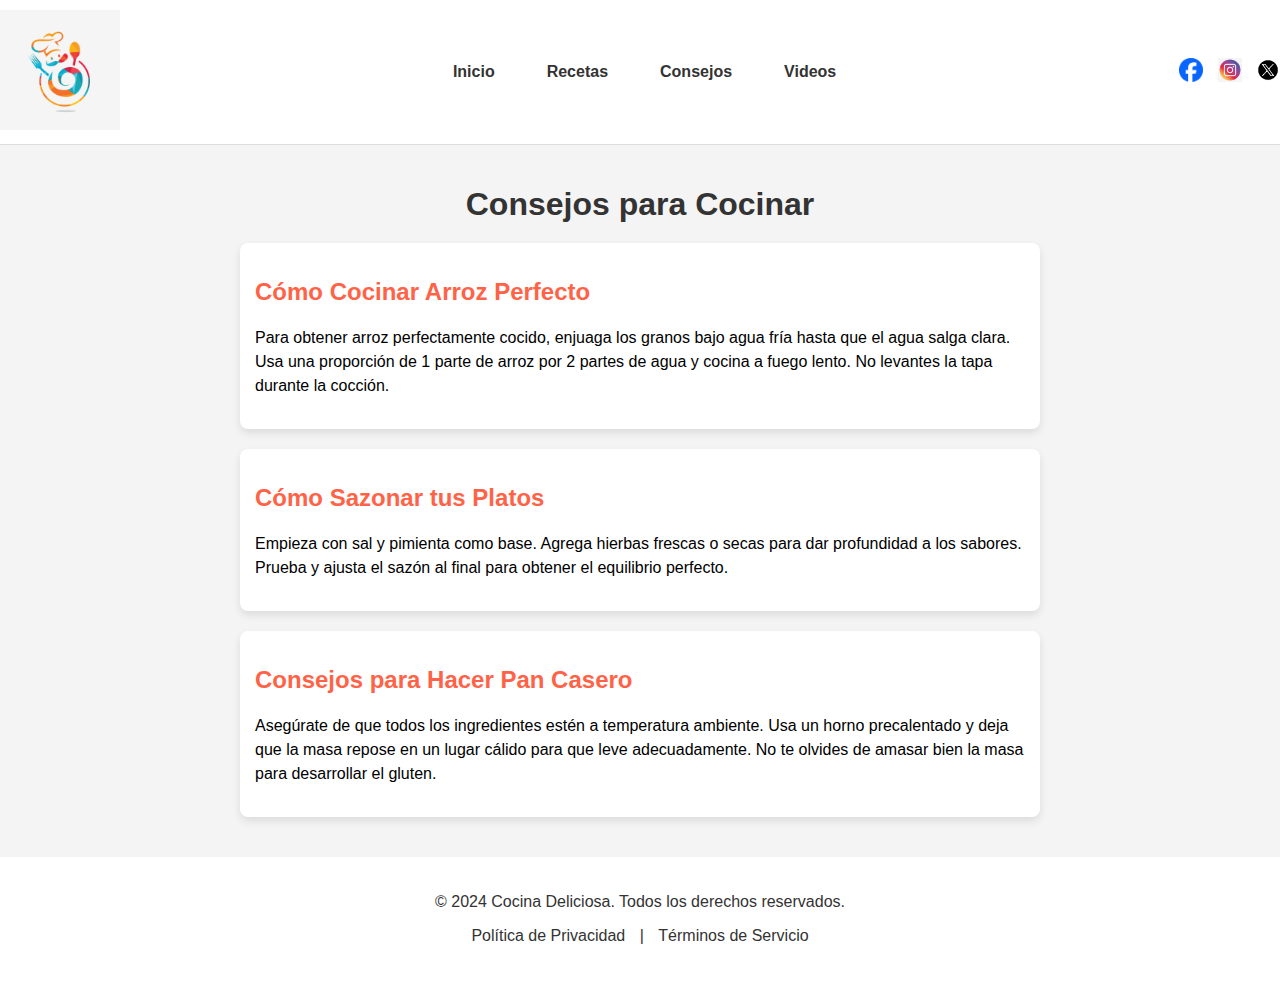
<file: html/consejos.html>
<!DOCTYPE html>
<html lang="es">
<head>
  <meta charset="UTF-8">
  <meta name="viewport" content="width=device-width, initial-scale=1.0">
  <title>Consejos de Recetas</title>
  <link rel="stylesheet" href="../css/consejos.css"> <!-- Enlace al archivo CSS -->
</head>
<body>

  <!-- Header -->
  <header>
    <nav class="navbar">
      <div class="container">
        <div class="logo">
          <a href="index.html"><img src="../img/icon.jpg" alt="Logo de la página de cocina"></a>
        </div>
        <ul class="nav-links">
          <li><a href="index.html">Inicio</a></li>
          <li><a href="recetas.html">Recetas</a></li>
          <li><a href="consejos.html">Consejos</a></li>
          <li><a href="videos.html">Videos</a></li>
        </ul>
        <div class="nav-extras">
          <div class="social-icons">
            <a href="https://www.facebook.com" target="_blank"><img src="../img/fb.png" alt="Facebook"></a>
            <a href="https://www.instagram.com" target="_blank"><img src="../img/ig.jpg" alt="Instagram"></a>
            <a href="https://www.twitter.com" target="_blank"><img src="../img/x.avif" alt="Twitter"></a>
          </div>
        </div>
      </div>
    </nav>
  </header>

  <!-- Main Content -->
  <main>
    <section class="consejos">
      <h1>Consejos para Cocinar</h1>
      
      <article class="consejo">
        <h2>Cómo Cocinar Arroz Perfecto</h2>
        <p>Para obtener arroz perfectamente cocido, enjuaga los granos bajo agua fría hasta que el agua salga clara. Usa una proporción de 1 parte de arroz por 2 partes de agua y cocina a fuego lento. No levantes la tapa durante la cocción.</p>
      </article>
      
      <article class="consejo">
        <h2>Cómo Sazonar tus Platos</h2>
        <p>Empieza con sal y pimienta como base. Agrega hierbas frescas o secas para dar profundidad a los sabores. Prueba y ajusta el sazón al final para obtener el equilibrio perfecto.</p>
      </article>

      <article class="consejo">
        <h2>Consejos para Hacer Pan Casero</h2>
        <p>Asegúrate de que todos los ingredientes estén a temperatura ambiente. Usa un horno precalentado y deja que la masa repose en un lugar cálido para que leve adecuadamente. No te olvides de amasar bien la masa para desarrollar el gluten.</p>
      </article>
    </section>
  </main>

  <!-- Footer -->
  <footer>
    <div class="container">
      <p>&copy; 2024 Cocina Deliciosa. Todos los derechos reservados.</p>
      <p><a style="color: #333;" href="politica-privacidad.html">Política de Privacidad</a> | <a href="terminos.html" style="color: #333;">Términos de Servicio</a></p>
    </div>
  </footer>

</body>
</html>
</file>
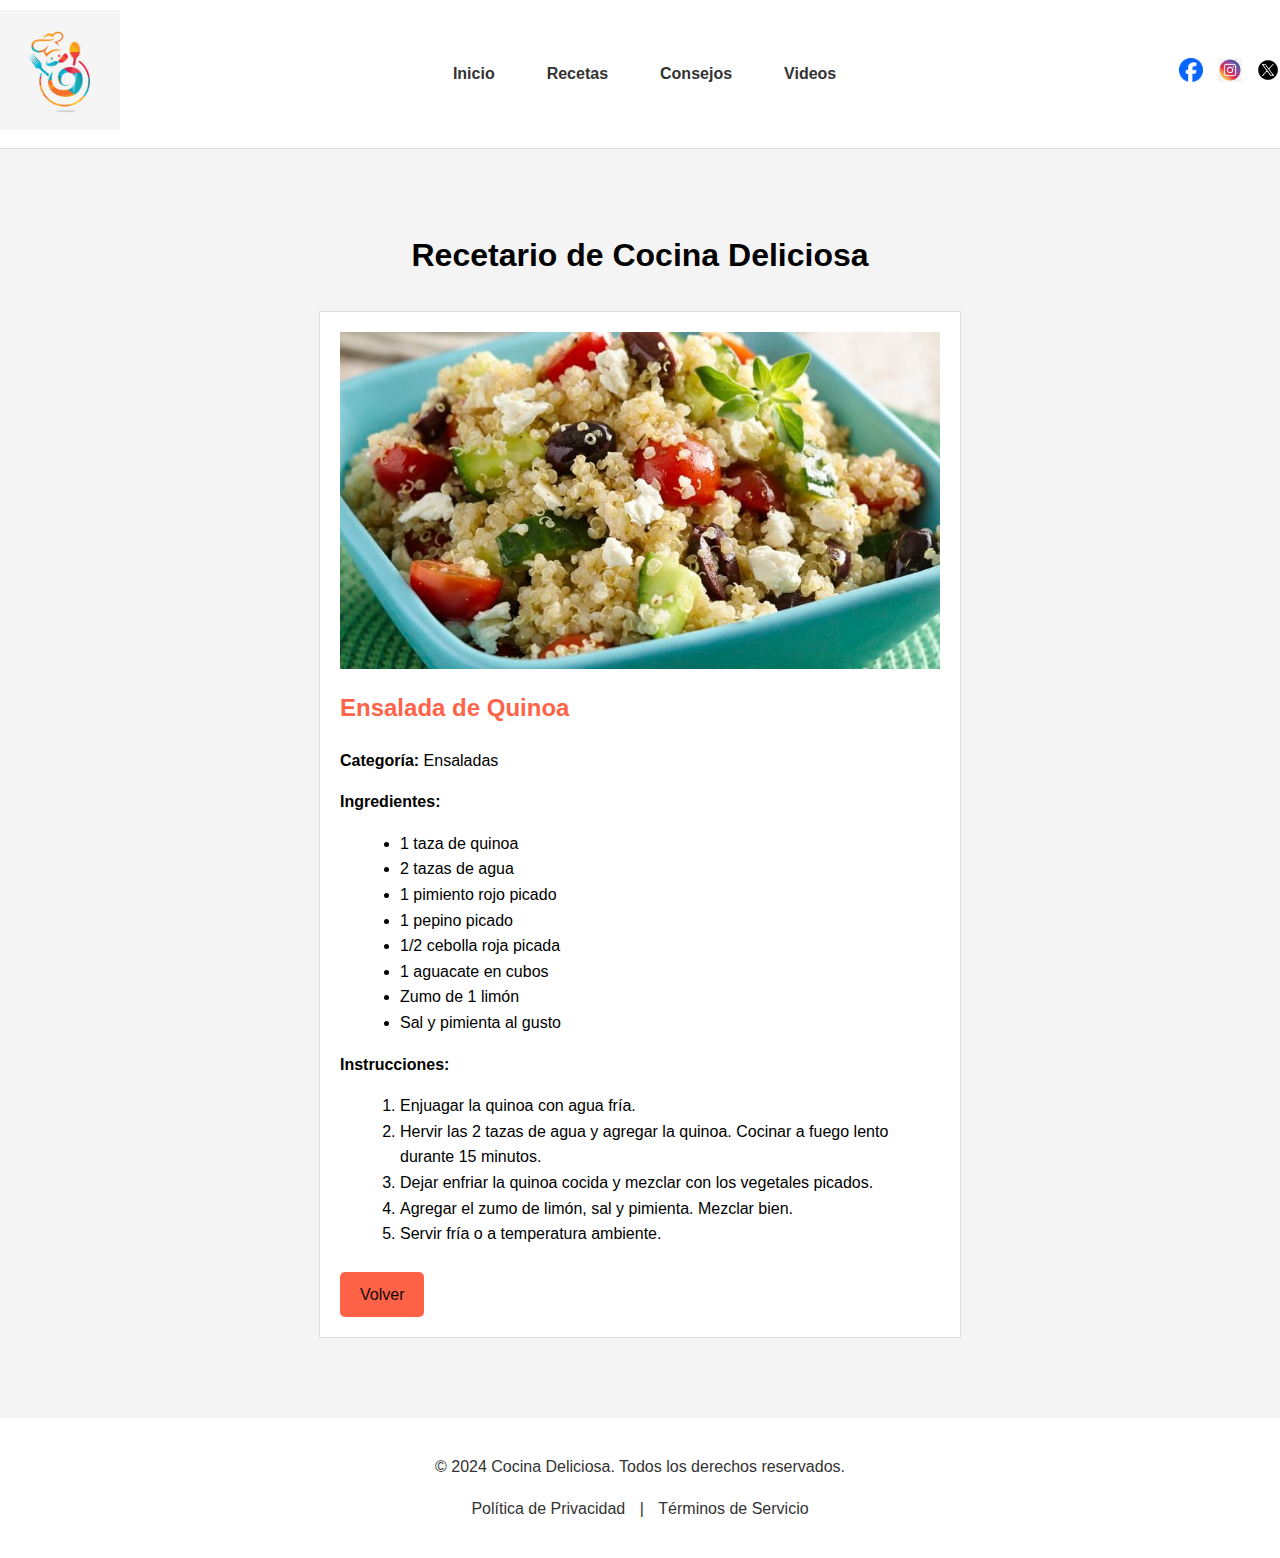
<file: html/receta1.html>
<!DOCTYPE html>
<html lang="es">
<head>
  <meta charset="UTF-8">
  <meta name="viewport" content="width=device-width, initial-scale=1.0">
  <title>Recetario de Cocina Deliciosa</title>
  <link rel="stylesheet" href="../css/recetas.css"> <!-- Enlace al archivo CSS -->
</head>
<body>

  <!-- Header -->
  <header>
    <nav class="navbar">
        <div class="container">
          <div class="logo">
            <a href="index.html"><img src="../img/icon.jpg" alt="Logo de la página de cocina"></a>
          </div>
          <ul class="nav-links">
            <li><a href="index.html">Inicio</a></li>
            <li><a href="recetas.html">Recetas</a></li>
            <li><a href="consejos.html">Consejos</a></li>
            <li><a href="videos.html">Videos</a></li>
          </ul>
          <div class="nav-extras">
            <div class="social-icons">
              <a href="https://www.facebook.com" target="_blank"><img src="../img/fb.png" alt="Facebook"></a>
              <a href="https://www.instagram.com" target="_blank"><img src="../img/ig.jpg" alt="Instagram"></a>
              <a href="https://www.twitter.com" target="_blank"><img src="../img/x.avif" alt="Twitter"></a>
            </div>
          </div>
        </div>
      </nav>
  </header>

  <!-- Sección de Recetario -->
  <main>
    <section class="recetario">
      <h1>Recetario de Cocina Deliciosa</h1>
      <div class="receta-item">
        <img src="../img/aq.jpeg" alt="Ensalada de Quinoa">
        <h2>Ensalada de Quinoa</h2>
        <p><strong>Categoría:</strong> Ensaladas</p>
        <p><strong>Ingredientes:</strong></p>
        <ul>
          <li>1 taza de quinoa</li>
          <li>2 tazas de agua</li>
          <li>1 pimiento rojo picado</li>
          <li>1 pepino picado</li>
          <li>1/2 cebolla roja picada</li>
          <li>1 aguacate en cubos</li>
          <li>Zumo de 1 limón</li>
          <li>Sal y pimienta al gusto</li>
        </ul>
        <p><strong>Instrucciones:</strong></p>
        <ol>
          <li>Enjuagar la quinoa con agua fría.</li>
          <li>Hervir las 2 tazas de agua y agregar la quinoa. Cocinar a fuego lento durante 15 minutos.</li>
          <li>Dejar enfriar la quinoa cocida y mezclar con los vegetales picados.</li>
          <li>Agregar el zumo de limón, sal y pimienta. Mezclar bien.</li>
          <li>Servir fría o a temperatura ambiente.</li>
        </ol>
        <a href="index.html" class="boton">Volver</a>
      </div>

      
  </main>
  <footer>
    <div class="container">
      <p>&copy; 2024 Cocina Deliciosa. Todos los derechos reservados.</p>
      <p><a style="color: #333;" href="politica-privacidad.html">Política de Privacidad</a> | <a href="terminos.html" style="color: #333;">Términos de Servicio</a></p>
    </div>
  </footer>

</body>
</html>
</file>
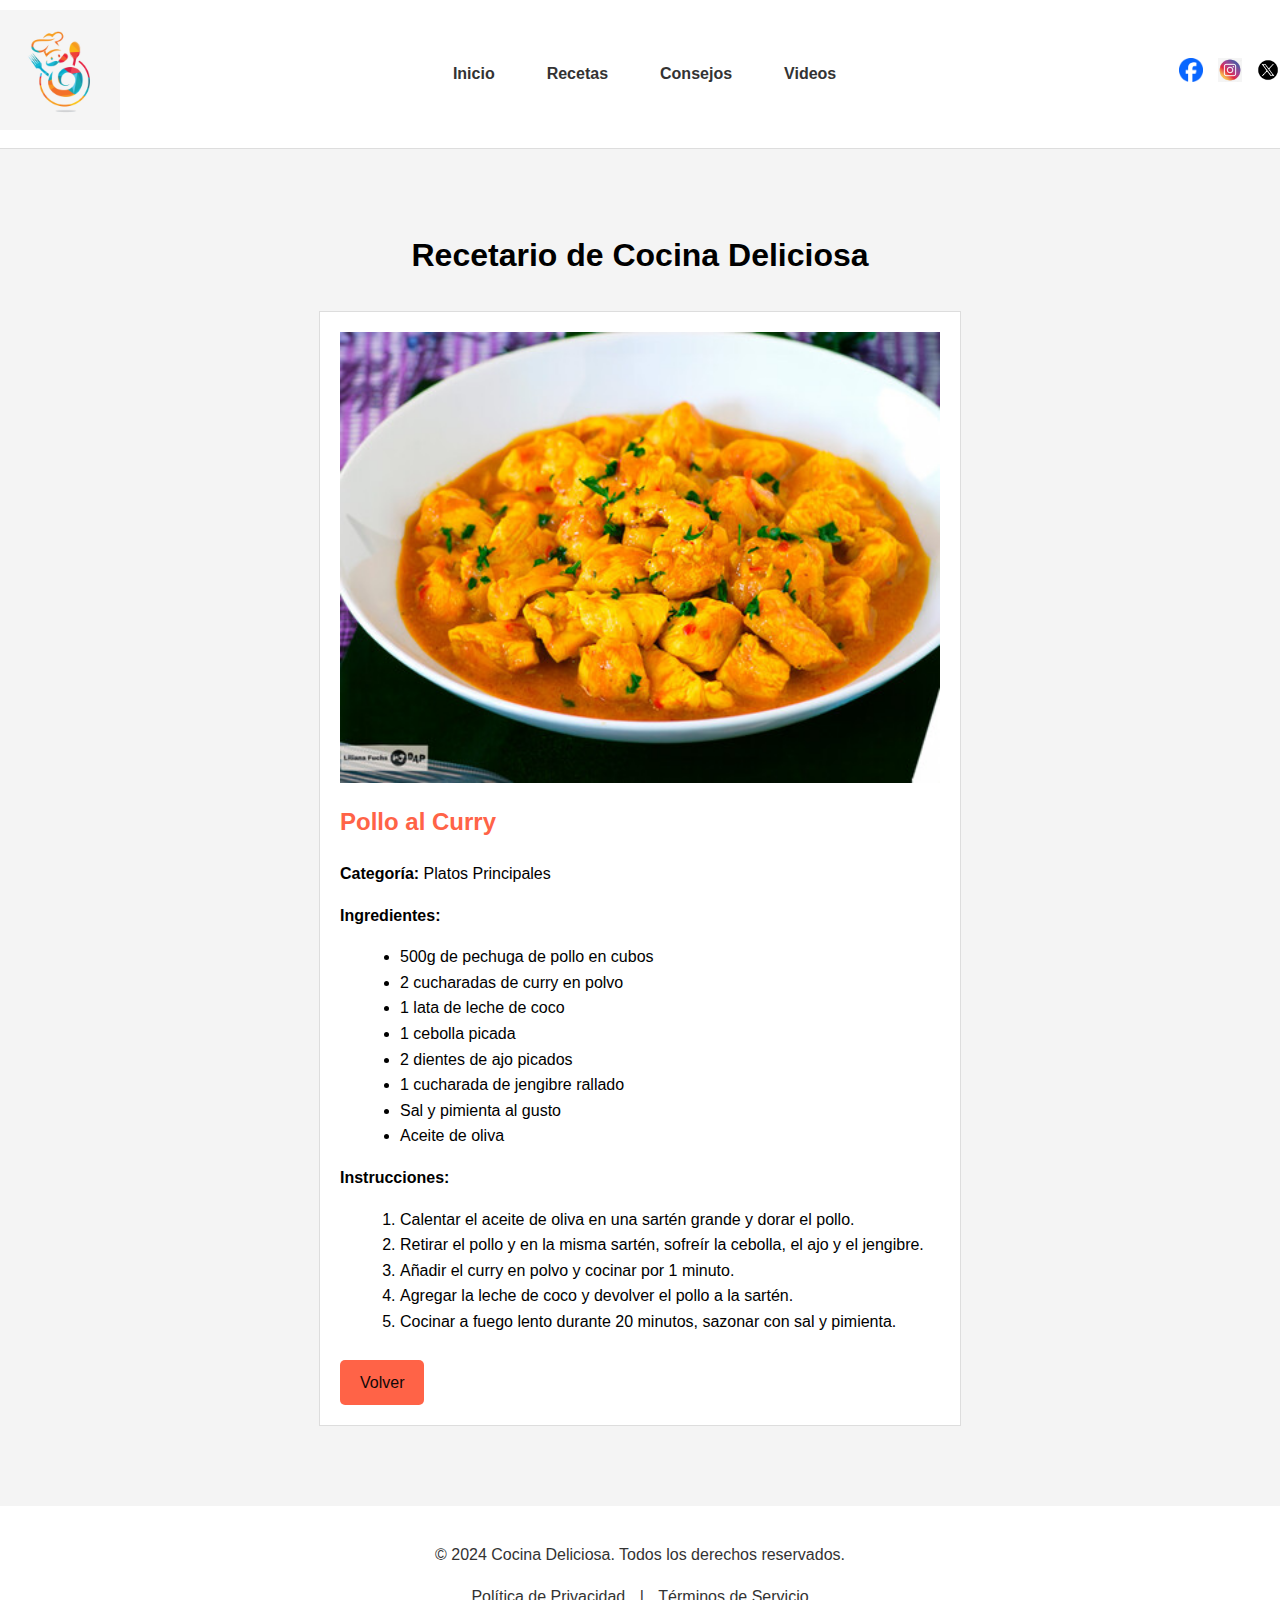
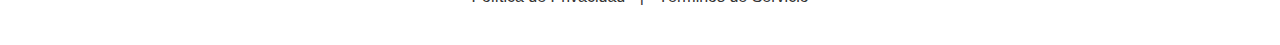
<file: html/receta2.html>
<!DOCTYPE html>
<html lang="es">
<head>
  <meta charset="UTF-8">
  <meta name="viewport" content="width=device-width, initial-scale=1.0">
  <title>Recetario de Cocina Deliciosa</title>
  <link rel="stylesheet" href="../css/recetas.css"> <!-- Enlace al archivo CSS -->
</head>
<body>

  <!-- Header -->
  <header>
    <nav class="navbar">
        <div class="container">
          <div class="logo">
            <a href="index.html"><img src="../img/icon.jpg" alt="Logo de la página de cocina"></a>
          </div>
          <ul class="nav-links">
            <li><a href="index.html">Inicio</a></li>
            <li><a href="recetas.html">Recetas</a></li>
            <li><a href="consejos.html">Consejos</a></li>
            <li><a href="videos.html">Videos</a></li>
          </ul>
          <div class="nav-extras">
            <div class="social-icons">
              <a href="https://www.facebook.com" target="_blank"><img src="../img/fb.png" alt="Facebook"></a>
              <a href="https://www.instagram.com" target="_blank"><img src="../img/ig.jpg" alt="Instagram"></a>
              <a href="https://www.twitter.com" target="_blank"><img src="../img/x.avif" alt="Twitter"></a>
            </div>
          </div>
        </div>
      </nav>
  </header>

  <!-- Sección de Recetario -->
  <main>
    <section class="recetario">
      <h1>Recetario de Cocina Deliciosa</h1>

      <div class="receta-item">
        <img src="../img/pc.jpg" alt="Pollo al Curry">
        <h2>Pollo al Curry</h2>
        <p><strong>Categoría:</strong> Platos Principales</p>
        <p><strong>Ingredientes:</strong></p>
        <ul>
          <li>500g de pechuga de pollo en cubos</li>
          <li>2 cucharadas de curry en polvo</li>
          <li>1 lata de leche de coco</li>
          <li>1 cebolla picada</li>
          <li>2 dientes de ajo picados</li>
          <li>1 cucharada de jengibre rallado</li>
          <li>Sal y pimienta al gusto</li>
          <li>Aceite de oliva</li>
        </ul>
        <p><strong>Instrucciones:</strong></p>
        <ol>
          <li>Calentar el aceite de oliva en una sartén grande y dorar el pollo.</li>
          <li>Retirar el pollo y en la misma sartén, sofreír la cebolla, el ajo y el jengibre.</li>
          <li>Añadir el curry en polvo y cocinar por 1 minuto.</li>
          <li>Agregar la leche de coco y devolver el pollo a la sartén.</li>
          <li>Cocinar a fuego lento durante 20 minutos, sazonar con sal y pimienta.</li>
        </ol>
        <a href="index.html" class="boton">Volver</a>
      </div>
    </section>
  </main>
  <footer>
    <div class="container">
      <p>&copy; 2024 Cocina Deliciosa. Todos los derechos reservados.</p>
      <p><a style="color: #333;" href="politica-privacidad.html">Política de Privacidad</a> | <a href="terminos.html" style="color: #333;">Términos de Servicio</a></p>
    </div>
  </footer>

</body>
</html>
</file>
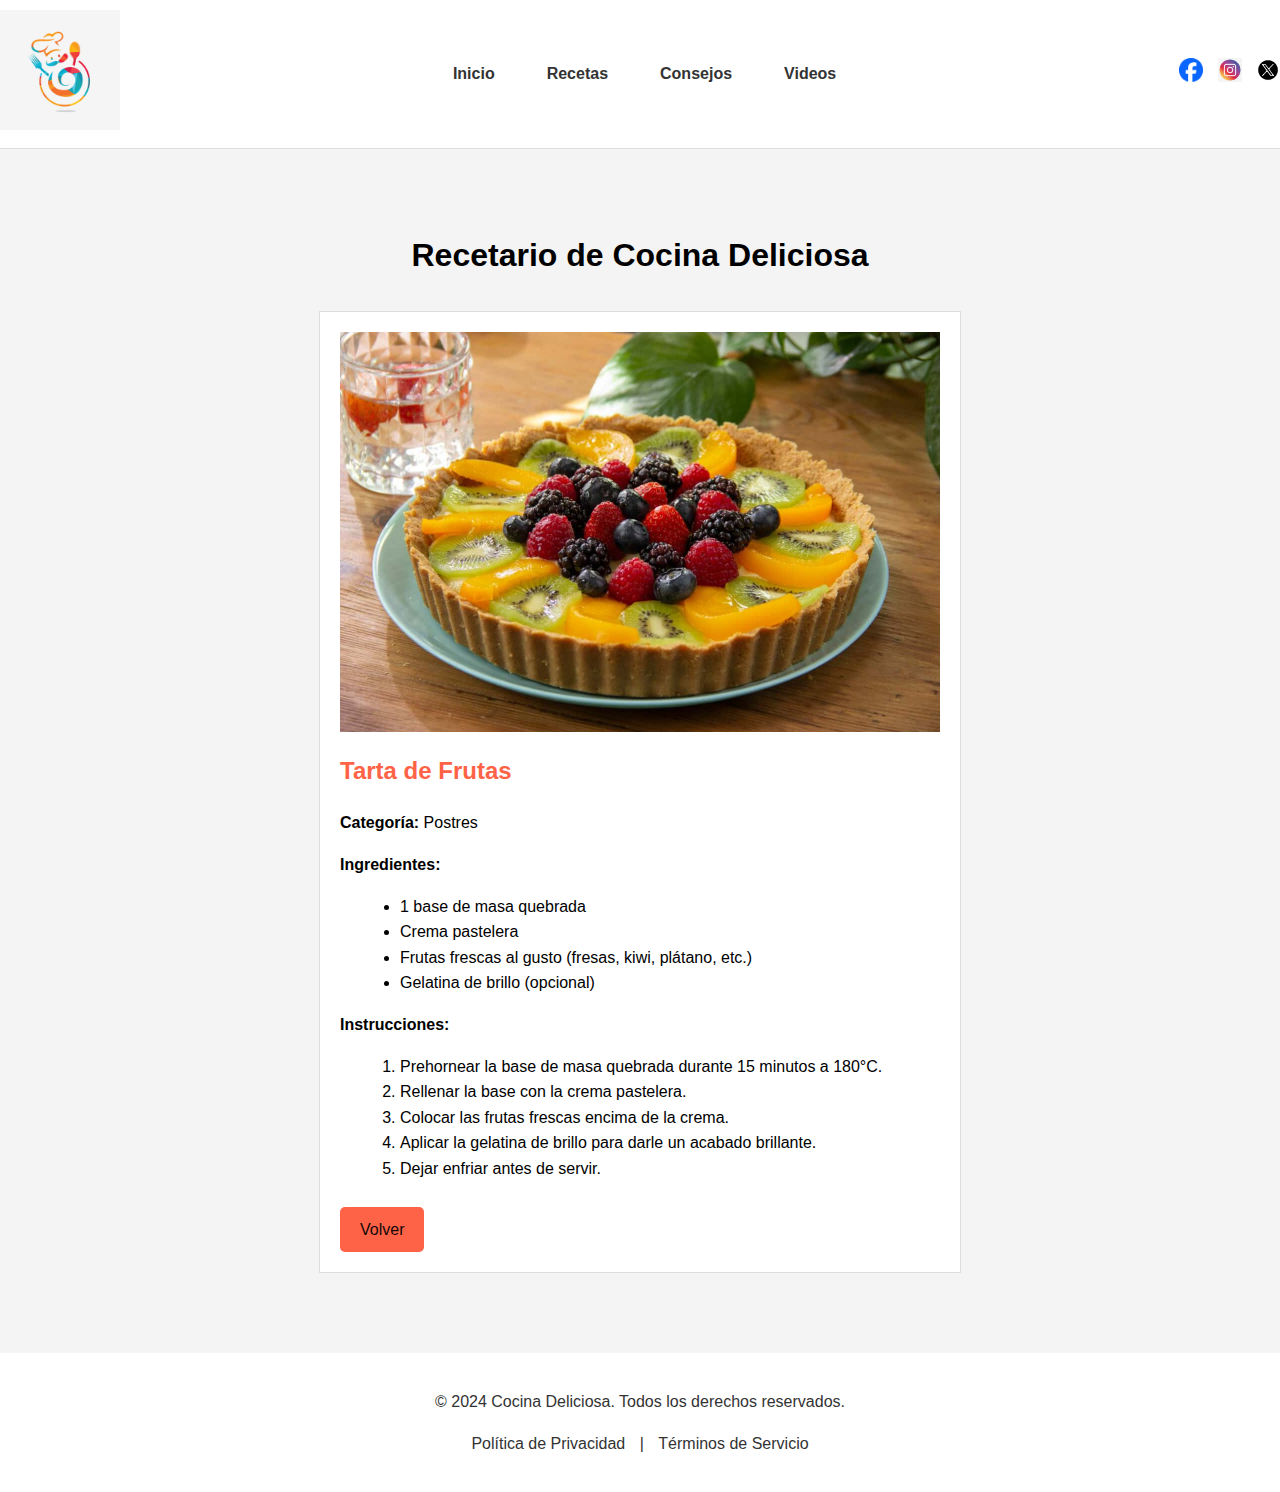
<file: html/receta3.html>
<!DOCTYPE html>
<html lang="es">
<head>
  <meta charset="UTF-8">
  <meta name="viewport" content="width=device-width, initial-scale=1.0">
  <title>Recetario de Cocina Deliciosa</title>
  <link rel="stylesheet" href="../css/recetas.css"> <!-- Enlace al archivo CSS -->
</head>
<body>

  <!-- Header -->
  <header>
    <nav class="navbar">
        <div class="container">
          <div class="logo">
            <a href="index.html"><img src="../img/icon.jpg" alt="Logo de la página de cocina"></a>
          </div>
          <ul class="nav-links">
            <li><a href="index.html">Inicio</a></li>
            <li><a href="recetas.html">Recetas</a></li>
            <li><a href="consejos.html">Consejos</a></li>
            <li><a href="videos.html">Videos</a></li>
          </ul>
          <div class="nav-extras">
            <div class="social-icons">
              <a href="https://www.facebook.com" target="_blank"><img src="../img/fb.png" alt="Facebook"></a>
              <a href="https://www.instagram.com" target="_blank"><img src="../img/ig.jpg" alt="Instagram"></a>
              <a href="https://www.twitter.com" target="_blank"><img src="../img/x.avif" alt="Twitter"></a>
            </div>
          </div>
        </div>
      </nav>
  </header>

  <!-- Sección de Recetario -->
  <main>
    <section class="recetario">
      <h1>Recetario de Cocina Deliciosa</h1>
      <div class="receta-item">
        <img src="../img/tf.jpeg" alt="Tarta de Frutas">
        <h2>Tarta de Frutas</h2>
        <p><strong>Categoría:</strong> Postres</p>
        <p><strong>Ingredientes:</strong></p>
        <ul>
          <li>1 base de masa quebrada</li>
          <li>Crema pastelera</li>
          <li>Frutas frescas al gusto (fresas, kiwi, plátano, etc.)</li>
          <li>Gelatina de brillo (opcional)</li>
        </ul>
        <p><strong>Instrucciones:</strong></p>
        <ol>
          <li>Prehornear la base de masa quebrada durante 15 minutos a 180°C.</li>
          <li>Rellenar la base con la crema pastelera.</li>
          <li>Colocar las frutas frescas encima de la crema.</li>
          <li>Aplicar la gelatina de brillo para darle un acabado brillante.</li>
          <li>Dejar enfriar antes de servir.</li>
        </ol>
        <a href="index.html" class="boton">Volver</a>
      </div>
    </section>
  </main>
  <footer>
    <div class="container">
      <p>&copy; 2024 Cocina Deliciosa. Todos los derechos reservados.</p>
      <p><a style="color: #333;" href="politica-privacidad.html">Política de Privacidad</a> | <a href="terminos.html" style="color: #333;">Términos de Servicio</a></p>
    </div>
  </footer>

</body>
</html>
</file>
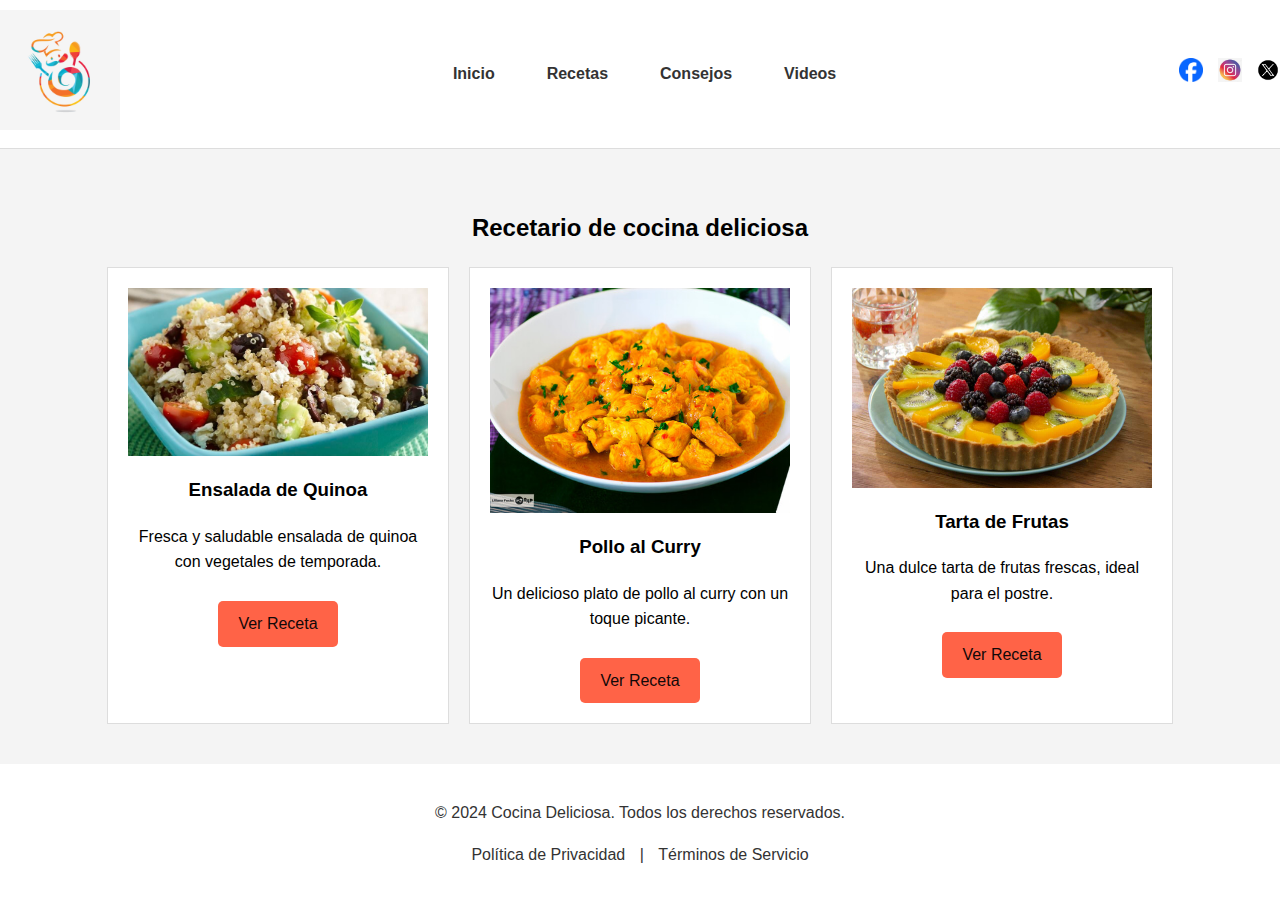
<file: html/recetas.html>
<!DOCTYPE html>
<html lang="es">
<head>
  <meta charset="UTF-8">
  <meta name="viewport" content="width=device-width, initial-scale=1.0">
  <title>Recetario</title>
  <link rel="stylesheet" href="../css/recetario.css"> <!-- Enlace al archivo CSS -->
</head>
<body>
    <header>
        <nav class="navbar">
            <div class="container">
              <div class="logo">
                <a href="index.html"><img src="../img/icon.jpg" alt="Logo de la página de cocina"></a>
              </div>
              <ul class="nav-links">
                <li><a href="index.html">Inicio</a></li>
                <li><a href="recetas.html">Recetas</a></li>
                <li><a href="consejos.html">Consejos</a></li>
                <li><a href="videos.html">Videos</a></li>
              </ul>
              <div class="nav-extras">
                <div class="social-icons">
                  <a href="https://www.facebook.com" target="_blank"><img src="../img/fb.png" alt="Facebook"></a>
                  <a href="https://www.instagram.com" target="_blank"><img src="../img/ig.jpg" alt="Instagram"></a>
                  <a href="https://www.twitter.com" target="_blank"><img src="../img/x.avif" alt="Twitter"></a>
                </div>
              </div>
            </div>
          </nav>
      </header>
      <main>
        <section class="recetas-destacadas">
          <h2>Recetario de cocina deliciosa</h2>
          <div class="recetas">
            <article class="receta">
              <img src="../img/aq.jpeg" alt="Ensalada de Quinoa">
              <h3>Ensalada de Quinoa</h3>
              <p>Fresca y saludable ensalada de quinoa con vegetales de temporada.</p>
              <a href="receta1.html" class="boton">Ver Receta</a>
            </article>
            <article class="receta">
              <img src="../img/pc.jpg" alt="Pollo al Curry">
              <h3>Pollo al Curry</h3>
              <p>Un delicioso plato de pollo al curry con un toque picante.</p>
              <a href="receta2.html" class="boton">Ver Receta</a>
            </article>
            <article class="receta">
              <img src="../img/tf.jpeg" alt="Tarta de Frutas">
              <h3>Tarta de Frutas</h3>
              <p>Una dulce tarta de frutas frescas, ideal para el postre.</p>
              <a href="receta3.html" class="boton">Ver Receta</a>
            </article>
            </div>
          </section>
      </main>
      <footer>
        <div class="container">
          <p>&copy; 2024 Cocina Deliciosa. Todos los derechos reservados.</p>
          <p><a style="color: #333;" href="politica-privacidad.html">Política de Privacidad</a> | <a href="terminos.html" style="color: #333;">Términos de Servicio</a></p>
        </div>
      </footer>
</body>
</html>
</file>
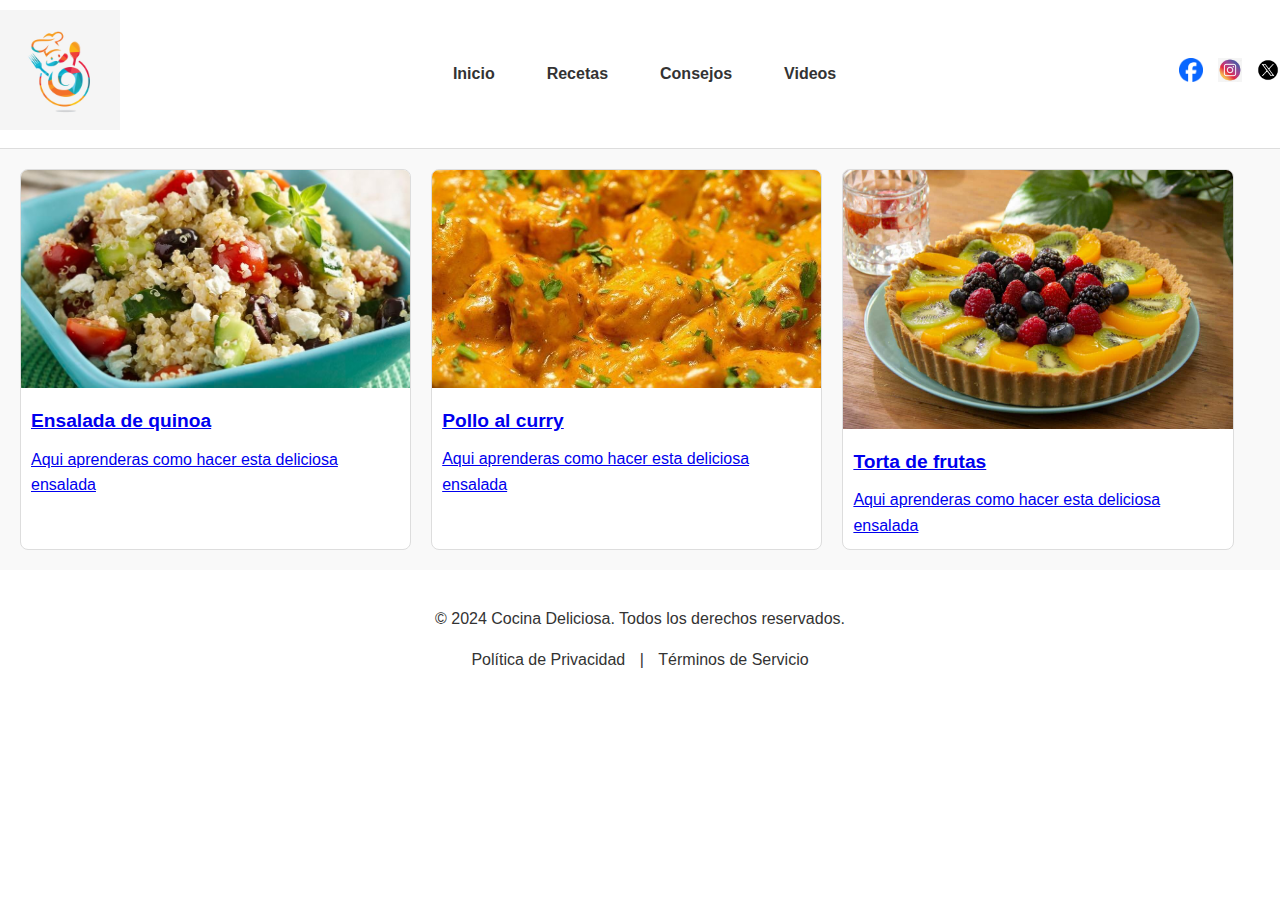
<file: html/videos.html>
<!DOCTYPE html>
<html lang="es">
<head>
    <meta charset="UTF-8">
    <meta name="viewport" content="width=device-width, initial-scale=1.0">
    <title>Videos de Recetas</title>
    <link rel="stylesheet" href="../css/videos.css">
</head>
<body>
    <header>        
        <nav class="navbar">
          <div class="container">
            <div class="logo">
              <a href="index.html"><img src="../img/icon.jpg" alt="Logo de la página de cocina"></a>
            </div>
            <ul class="nav-links">
              <li><a href="index.html">Inicio</a></li>
              <li><a href="recetas.html">Recetas</a></li>
              <li><a href="consejos.html">Consejos</a></li>
              <li><a href="videos.html">Videos</a></li>
            </ul>
            <div class="nav-extras">
              <div class="social-icons">
                <a href="https://www.facebook.com" target="_blank"><img src="../img/fb.png" alt="Facebook"></a>
                <a href="https://www.instagram.com" target="_blank"><img src="../img/ig.jpg" alt="Instagram"></a>
                <a href="https://www.twitter.com" target="_blank"><img src="../img/x.avif" alt="Twitter"></a>
              </div>
            </div>
          </div>
        </nav>
      </header>

    <main>
        <section class="video-gallery">
            <div class="video-card">
                <a href="https://youtu.be/wvnmF0UMzSU?si=tHfwL0TzE8UXW8EB" target="_blank">
                    <img src="../img/aq.jpeg" alt="Video 1">
                    <h2>Ensalada de quinoa</h2>
                    <p>Aqui aprenderas como hacer esta deliciosa ensalada</p>
                </a>
            </div>
            <div class="video-card">
                <a href="https://youtu.be/wvnmF0UMzSU?si=tHfwL0TzE8UXW8EB" target="_blank">
                    <img src="../img/pc1.jpg" alt="Video 1">
                    <h2>Pollo al curry</h2>
                    <p>Aqui aprenderas como hacer esta deliciosa ensalada</p>
                </a>
            </div>
            <div class="video-card">
                <a href="https://youtu.be/wvnmF0UMzSU?si=tHfwL0TzE8UXW8EB" target="_blank">
                    <img src="../img/tf.jpeg" alt="Video 1">
                    <h2>Torta de frutas</h2>
                    <p>Aqui aprenderas como hacer esta deliciosa ensalada</p>
                </a>
            </div>
        </section>
    </main>

    <footer>
        <div class="container">
          <p>&copy; 2024 Cocina Deliciosa. Todos los derechos reservados.</p>
          <p><a style="color: #333;" href="politica-privacidad.html">Política de Privacidad</a> | <a href="terminos.html" style="color: #333;">Términos de Servicio</a></p>
        </div>
      </footer>
</body>
</html>
</file>
<file: css/consejos.css>
/* Estilos Generales */
body {
    font-family: Arial, sans-serif;
    margin: 0;
    padding: 0;
    background-color: #f4f4f4;
    
  }
  
  /* Header */
  .navbar {
    background-color: #fff;
    border-bottom: 1px solid #ddd;
    padding: 10px 0;
    position: sticky;
    top: 0;
    z-index: 1000;
  }
  
  .navbar .container {
    display: flex;
    justify-content: space-between;
    align-items: center;
  }
  
  .navbar .logo img {
    width: 120px; /* Ajusta el tamaño del logo */
  }
  
  .nav-links {
    list-style: none;
    display: flex;
    margin: 0;
    padding: 0;
    gap: 20px;
  }
  
  .nav-links li {
    display: inline;
  }
  
  .nav-links a {
    text-decoration: none;
    color: #333;
    font-weight: bold;
    padding: 8px 16px;
    transition: background-color 0.3s, color 0.3s;
  }
  
  .nav-links a:hover {
    background-color: #ff6347;
    color: #fff;
    border-radius: 4px;
  }
  
  .nav-extras {
    display: flex;
    align-items: center;
    gap: 20px;
  }
  
  .search-bar {
    display: flex;
    border: 1px solid #ddd;
    border-radius: 5px;
    overflow: hidden;
  }
  
  .search-bar input {
    border: none;
    padding: 8px;
    outline: none;
  }
  
  .search-bar button {
    border: none;
    background-color: #ff6347;
    color: white;
    padding: 8px;
    cursor: pointer;
  }
  
  .social-icons a {
    margin-left: 10px;
    display: inline-block;
  }
  
  .social-icons img {
    width: 24px;
    height: 24px;
  }
  
  /* Estilos de la Página de Consejos */
  .consejos {
    padding: 20px;
    max-width: 800px;
    margin: 0 auto;
  }
  
  .consejos h1 {
    color: #333;
    text-align: center;
    margin-bottom: 20px;
  }
  
  .consejo {
    background-color: #fff;
    border-radius: 8px;
    box-shadow: 0 4px 8px rgba(0, 0, 0, 0.1);
    margin-bottom: 20px;
    padding: 15px;
  }
  
  .consejo h2 {
    color: #ff6347;
  }
  
  .consejo p {
    font-size: 16px;
    line-height: 1.5;
  }
  
  footer {
    background-color: white;
    color: #333;
    text-align: center;
    padding: 20px 0;
  }
  
  footer a {
    color: white;
    text-decoration: none;
    margin: 0 10px;
  }
</file>
<file: css/recetas.css>
/* Estilos Generales */
body {
    font-family: Arial, sans-serif;
    margin: 0;
    padding: 0;
    line-height: 1.6;
  }
  
  .navbar {
    background-color: #fff;
    border-bottom: 1px solid #ddd;
    padding: 10px 0;
    position: sticky;
    top: 0;
    z-index: 1000;
  }
  
  .navbar .container {
    display: flex;
    justify-content: space-between;
    align-items: center;
  }
  
  .navbar .logo img {
    width: 120px; 
  }
  
  .nav-links {
    list-style: none;
    display: flex;
    margin: 0;
    padding: 0;
    gap: 20px;
  }
  
  .nav-links li {
    display: inline;
  }
  
  .nav-links a {
    text-decoration: none;
    color: #333;
    font-weight: bold;
    padding: 8px 16px;
    transition: background-color 0.3s, color 0.3s;
  }
  
  .nav-links a:hover {
    background-color: #ff6347;
    color: #fff;
    border-radius: 4px;
  }
  
  .nav-extras {
    display: flex;
    align-items: center;
    gap: 20px;
  }
  
  .search-bar {
    display: flex;
    border: 1px solid #ddd;
    border-radius: 5px;
    overflow: hidden;
  }
  
  .search-bar input {
    border: none;
    padding: 8px;
    outline: none;
  }
  
  .search-bar button {
    border: none;
    background-color: #ff6347;
    color: white;
    padding: 8px;
    cursor: pointer;
  }
  
  .social-icons a {
    margin-left: 10px;
    display: inline-block;
  }
  
  .social-icons img {
    width: 24px;
    height: 24px;
  }
  
  .recetario {
    padding: 60px 30px;
    background-color: #f4f4f4;
  }
  
  .recetario h1 {
    text-align: center;
    margin-bottom: 30px;
  }
  
  .receta-item {
    background-color: white;
    border: 1px solid #ddd;
    margin-bottom: 30px;
    padding: 20px;
    max-width: 600px;
    margin: 20px auto;
  }
  
  .receta-item img {
    width: 100%;
    height: auto;
    display: block;
    margin-bottom: 15px;
  }
  
  .receta-item ul, .receta-item ol {
    margin-left: 20px;
    margin-bottom: 15px;
  }
  
  .receta-item h2 {
    color: #ff6347;
  }
  .boton {
    display: inline-block;
    margin-top: 10px;
    padding: 10px 20px;
    background-color: #ff6347;
    color: rgb(17, 8, 8);
    text-decoration: none;
    border-radius: 5px;
  }
  footer {
    background-color: white;
    color: #333;
    text-align: center;
    padding: 20px 0;
  }
  
  footer a {
    color: white;
    text-decoration: none;
    margin: 0 10px;
  }
</file>
<file: css/recetario.css>
body {
    font-family: Arial, sans-serif;
    margin: 0;
    padding: 0;
    line-height: 1.6;
  }
  
  .navbar {
    background-color: #fff;
    border-bottom: 1px solid #ddd;
    padding: 10px 0;
    position: sticky;
    top: 0;
    z-index: 1000;
  }
  
  .navbar .container {
    display: flex;
    justify-content: space-between;
    align-items: center;
  }
  
  .navbar .logo img {
    width: 120px; /* Ajusta el tamaño del logo */
  }
  
  .nav-links {
    list-style: none;
    display: flex;
    margin: 0;
    padding: 0;
    gap: 20px;
  }
  
  .nav-links li {
    display: inline;
  }
  
  .nav-links a {
    text-decoration: none;
    color: #333;
    font-weight: bold;
    padding: 8px 16px;
    transition: background-color 0.3s, color 0.3s;
  }
  
  .nav-links a:hover {
    background-color: #ff6347;
    color: #fff;
    border-radius: 4px;
  }
  
  .nav-extras {
    display: flex;
    align-items: center;
    gap: 20px;
  }
  
  .search-bar {
    display: flex;
    border: 1px solid #ddd;
    border-radius: 5px;
    overflow: hidden;
  }
  
  .search-bar input {
    border: none;
    padding: 8px;
    outline: none;
  }
  
  .search-bar button {
    border: none;
    background-color: #ff6347;
    color: white;
    padding: 8px;
    cursor: pointer;
  }
  
  .social-icons a {
    margin-left: 10px;
    display: inline-block;
  }
  
  .social-icons img {
    width: 24px;
    height: 24px;
  }
  
  .hero {
    background-image: url('fondo.jpg');
    background-size: cover;
    color: #333;
    text-align: center;
    padding: 100px 20px;
  }
  
  .recetas-destacadas {
    padding: 40px 20px;
    background-color: #f4f4f4;
    text-align: center;
  }
  
  .recetas {
    display: flex;
    justify-content: center;
    gap: 20px;
  }
  
  .receta {
    background-color: white;
    border: 1px solid #ddd;
    padding: 20px;
    width: 300px;
  }
  
  .receta img {
    max-width: 100%;
    height: auto;
    display: block;
  }
  
  .boton {
    display: inline-block;
    margin-top: 10px;
    padding: 10px 20px;
    background-color: #ff6347;
    color: rgb(17, 8, 8);
    text-decoration: none;
    border-radius: 5px;
  }
  .cta-button{
    display: inline-block;
    margin-top: 10px;
    padding: 10px 20px;
    background-color: #ff6347;
    color: rgb(17, 8, 8);
    text-decoration: none;
    border-radius: 5px;
  }
  .boton:hover {
    background-color: #ff4500;
  }
  
  footer {
    background-color: white;
    color: #333;
    text-align: center;
    padding: 20px 0;
  }
  
  footer a {
    color: white;
    text-decoration: none;
    margin: 0 10px;
  }
</file>
<file: css/videos.css>
body {
    font-family: Arial, sans-serif;
    margin: 0;
    padding: 0;
    line-height: 1.6;
  }
  
  .navbar {
    background-color: #fff;
    border-bottom: 1px solid #ddd;
    padding: 10px 0;
    position: sticky;
    top: 0;
    z-index: 1000;
  }
  
  .navbar .container {
    display: flex;
    justify-content: space-between;
    align-items: center;
  }
  
  .navbar .logo img {
    width: 120px; /* Ajusta el tamaño del logo */
  }
  
  .nav-links {
    list-style: none;
    display: flex;
    margin: 0;
    padding: 0;
    gap: 20px;
  }
  
  .nav-links li {
    display: inline;
  }
  
  .nav-links a {
    text-decoration: none;
    color: #333;
    font-weight: bold;
    padding: 8px 16px;
    transition: background-color 0.3s, color 0.3s;
  }
  
  .nav-links a:hover {
    background-color: #ff6347;
    color: #fff;
    border-radius: 4px;
  }
  
  .nav-extras {
    display: flex;
    align-items: center;
    gap: 20px;
  }
  
  .search-bar {
    display: flex;
    border: 1px solid #ddd;
    border-radius: 5px;
    overflow: hidden;
  }
  
  .search-bar input {
    border: none;
    padding: 8px;
    outline: none;
  }
  
  .search-bar button {
    border: none;
    background-color: #ff6347;
    color: white;
    padding: 8px;
    cursor: pointer;
  }
  
  .social-icons a {
    margin-left: 10px;
    display: inline-block;
  }
  
  .social-icons img {
    width: 24px;
    height: 24px;
  }
.social-media a {
    margin-left: 10px;
}

.social-media img {
    width: 24px;
    height: 24px;
}

/* Estilo principal */
main {
    padding: 20px;
    background-color: #f9f9f9;
}

.video-gallery {
    display: flex;
    flex-wrap: wrap;
    gap: 20px;
}

.video-card {
    background-color: #fff;
    border: 1px solid #ddd;
    border-radius: 8px;
    overflow: hidden;
    width: calc(33% - 20px);
}

.video-card img {
    width: 100%;
    height: auto;
}

.video-card h2 {
    font-size: 1.2em;
    margin: 10px;
}

.video-card p {
    margin: 0 10px 10px;
}

/* Estilo del footer */
footer {
    text-align: center;
    padding: 10px;
    background-color: #333;
    color: #fff;
}
footer {
    background-color: white;
    color: #333;
    text-align: center;
    padding: 20px 0;
  }
  
  footer a {
    color: white;
    text-decoration: none;
    margin: 0 10px;
  }
</file>
